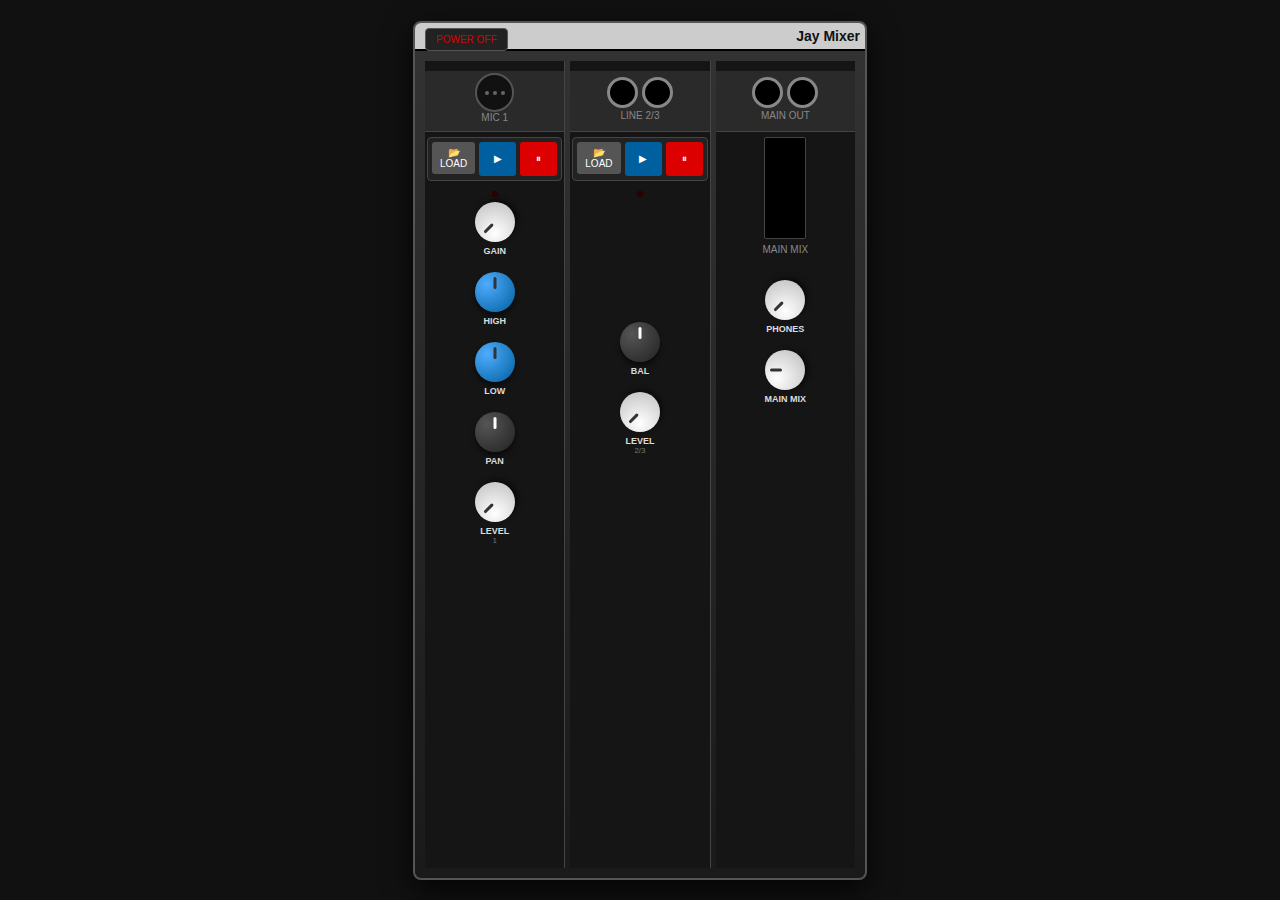
<file: index.html>
<!DOCTYPE html>
<html lang="en">
<head>
    <meta charset="UTF-8">
    <meta name="viewport" content="width=device-width, initial-scale=1.0">
    <link rel="stylesheet" href="style.css">
    <meta charset="UTF-8">
    <meta name="viewport" content="width=device-width, initial-scale=1.0, user-scalable=no">
    <title>Web Audio Mixer 502S</title>
</head>
<body>
    <div class="mixer-container">
    <button id="powerBtn" class="power-btn">POWER OFF</button>
    <div class="header">Jay Mixer</div>
    <div class="main-panel">
    <!-- CHANNEL 1 (MIC/MONO) -->
    <div class="strip">
    <div class="jack-container">
    <div class="xlr"><div></div><div></div><div></div></div>
    <div class="section-label">MIC 1</div>
    </div>
    <!-- PLAYER 1 -->
    <div class="player-controls">
    <button class="btn-control btn-load" onclick="document.getElementById('file1').click()">📂 LOAD</button>
    <button class="btn-control btn-play" onclick="controlPlayer(1, 'play')">▶</button>
    <button class="btn-control btn-pause" onclick="controlPlayer(1, 'pause')">⏸</button>
    </div>
    <input type="file" id="file1" accept="audio/*">
    <div id="led1" class="status-led"></div>
    <!-- GAIN -->
    <div class="knob-wrapper">
    <div class="knob k-white" data-control="gain" data-channel="1" style="transform: rotate(-135deg);"></div>
    <div class="knob-label">GAIN</div>
    </div>
    <!-- EQ HIGH -->
    <div class="knob-wrapper">
    <div class="knob k-blue" data-control="high" data-channel="1" style="transform: rotate(0deg);"></div>
    <div class="knob-label">HIGH</div>
    </div>
    <!-- EQ LOW -->
    <div class="knob-wrapper">
    <div class="knob k-blue" data-control="low" data-channel="1" style="transform: rotate(0deg);"></div>
    <div class="knob-label">LOW</div>
    </div>
    <!-- PAN -->
    <div class="knob-wrapper">
    <div class="knob k-dark" data-control="pan" data-channel="1" style="transform: rotate(0deg);"></div>
    <div class="knob-label">PAN</div>
    </div>
    <!-- LEVEL -->
    <div class="knob-wrapper">
    <div class="knob k-white" data-control="level" data-channel="1" style="transform: rotate(-135deg);"></div>
    <div class="knob-label">LEVEL</div>
    <div class="sub-label">1</div>
    </div>
    </div>
    <!-- CHANNEL 2/3 (STEREO) -->
    <div class="strip">
    <div class="jack-container">
    <div style="display:flex;"><div class="jack"></div><div class="jack"></div></div>
    <div class="section-label">LINE 2/3</div>
    </div>
    <!-- PLAYER 2 -->
    <div class="player-controls">
    <button class="btn-control btn-load" onclick="document.getElementById('file2').click()">📂 LOAD</button>
    <button class="btn-control btn-play" onclick="controlPlayer(2, 'play')">▶</button>
    <button class="btn-control btn-pause" onclick="controlPlayer(2, 'pause')">⏸</button>
    </div>
    <input type="file" id="file2" accept="audio/*">
    <div id="led2" class="status-led"></div>
    <div style="height: 120px;"></div> <!-- Spacer -->
    <!-- BAL -->
    <div class="knob-wrapper">
    <div class="knob k-dark" data-control="pan" data-channel="2" style="transform: rotate(0deg);"></div>
    <div class="knob-label">BAL</div>
    </div>
    <!-- LEVEL -->
    <div class="knob-wrapper">
    <div class="knob k-white" data-control="level" data-channel="2" style="transform: rotate(-135deg);"></div>
    <div class="knob-label">LEVEL</div>
    <div class="sub-label">2/3</div>
    </div>
    </div>
    <!-- MAIN SECTION -->
    <div class="strip">
    <div class="jack-container">
    <div style="display:flex;"><div class="jack"></div><div class="jack"></div></div>
    <div class="section-label">MAIN OUT</div>
    </div>
    <!-- VISUALIZER -->
    <div class="meter-section">
    <canvas id="vuMeter" width="40" height="100"></canvas>
    <div class="section-label" style="margin-top:5px;">MAIN MIX</div>
    </div>
    <!-- PHONES -->
    <div class="knob-wrapper">
    <div class="knob k-white" data-control="phones" data-channel="master" style="transform: rotate(-135deg);"></div>
    <div class="knob-label">PHONES</div>
    </div>
    <!-- MAIN MIX -->
    <div class="knob-wrapper">
    <div class="knob k-white" data-control="main" data-channel="master" style="transform: rotate(-90deg);"></div>
    <div class="knob-label">MAIN MIX</div>
    </div>
    </div>
    </div>
    </div>
    <script src="app.js"></script>
</body>
</html>
</file>
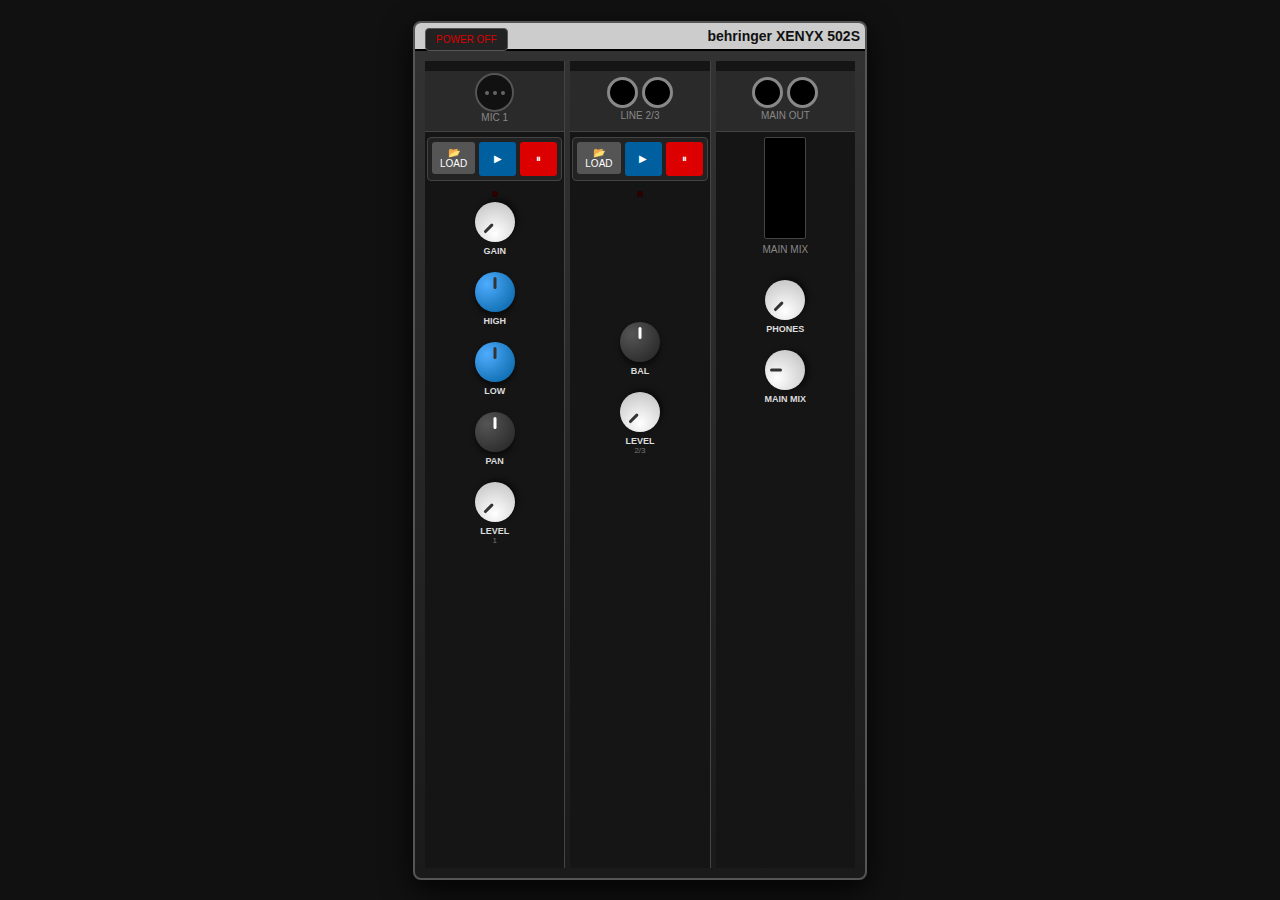
<file: test.html>
<!DOCTYPE html>
<html lang="en">
<head>
    <meta charset="UTF-8">
    <meta name="viewport" content="width=device-width, initial-scale=1.0">
    <link rel="stylesheet" href="style.css">
    <meta charset="UTF-8">
    <meta name="viewport" content="width=device-width, initial-scale=1.0, user-scalable=no">
    <title>Web Audio Mixer 502S</title>
</head>
<body>
    <div class="mixer-container">
    <button id="powerBtn" class="power-btn">POWER OFF</button>
    <div class="header">behringer XENYX 502S</div>
    <div class="main-panel">
    <!-- CHANNEL 1 (MIC/MONO) -->
    <div class="strip">
    <div class="jack-container">
    <div class="xlr"><div></div><div></div><div></div></div>
    <div class="section-label">MIC 1</div>
    </div>
    <!-- PLAYER 1 -->
    <div class="player-controls">
    <button class="btn-control btn-load" onclick="document.getElementById('file1').click()">📂 LOAD</button>
    <button class="btn-control btn-play" onclick="controlPlayer(1, 'play')">▶</button>
    <button class="btn-control btn-pause" onclick="controlPlayer(1, 'pause')">⏸</button>
    </div>
    <input type="file" id="file1" accept="audio/*">
    <div id="led1" class="status-led"></div>
    <!-- GAIN -->
    <div class="knob-wrapper">
    <div class="knob k-white" data-control="gain" data-channel="1" style="transform: rotate(-135deg);"></div>
    <div class="knob-label">GAIN</div>
    </div>
    <!-- EQ HIGH -->
    <div class="knob-wrapper">
    <div class="knob k-blue" data-control="high" data-channel="1" style="transform: rotate(0deg);"></div>
    <div class="knob-label">HIGH</div>
    </div>
    <!-- EQ LOW -->
    <div class="knob-wrapper">
    <div class="knob k-blue" data-control="low" data-channel="1" style="transform: rotate(0deg);"></div>
    <div class="knob-label">LOW</div>
    </div>
    <!-- PAN -->
    <div class="knob-wrapper">
    <div class="knob k-dark" data-control="pan" data-channel="1" style="transform: rotate(0deg);"></div>
    <div class="knob-label">PAN</div>
    </div>
    <!-- LEVEL -->
    <div class="knob-wrapper">
    <div class="knob k-white" data-control="level" data-channel="1" style="transform: rotate(-135deg);"></div>
    <div class="knob-label">LEVEL</div>
    <div class="sub-label">1</div>
    </div>
    </div>
    <!-- CHANNEL 2/3 (STEREO) -->
    <div class="strip">
    <div class="jack-container">
    <div style="display:flex;"><div class="jack"></div><div class="jack"></div></div>
    <div class="section-label">LINE 2/3</div>
    </div>
    <!-- PLAYER 2 -->
    <div class="player-controls">
    <button class="btn-control btn-load" onclick="document.getElementById('file2').click()">📂 LOAD</button>
    <button class="btn-control btn-play" onclick="controlPlayer(2, 'play')">▶</button>
    <button class="btn-control btn-pause" onclick="controlPlayer(2, 'pause')">⏸</button>
    </div>
    <input type="file" id="file2" accept="audio/*">
    <div id="led2" class="status-led"></div>
    <div style="height: 120px;"></div> <!-- Spacer -->
    <!-- BAL -->
    <div class="knob-wrapper">
    <div class="knob k-dark" data-control="pan" data-channel="2" style="transform: rotate(0deg);"></div>
    <div class="knob-label">BAL</div>
    </div>
    <!-- LEVEL -->
    <div class="knob-wrapper">
    <div class="knob k-white" data-control="level" data-channel="2" style="transform: rotate(-135deg);"></div>
    <div class="knob-label">LEVEL</div>
    <div class="sub-label">2/3</div>
    </div>
    </div>
    <!-- MAIN SECTION -->
    <div class="strip">
    <div class="jack-container">
    <div style="display:flex;"><div class="jack"></div><div class="jack"></div></div>
    <div class="section-label">MAIN OUT</div>
    </div>
    <!-- VISUALIZER -->
    <div class="meter-section">
    <canvas id="vuMeter" width="40" height="100"></canvas>
    <div class="section-label" style="margin-top:5px;">MAIN MIX</div>
    </div>
    <!-- PHONES -->
    <div class="knob-wrapper">
    <div class="knob k-white" data-control="phones" data-channel="master" style="transform: rotate(-135deg);"></div>
    <div class="knob-label">PHONES</div>
    </div>
    <!-- MAIN MIX -->
    <div class="knob-wrapper">
    <div class="knob k-white" data-control="main" data-channel="master" style="transform: rotate(-90deg);"></div>
    <div class="knob-label">MAIN MIX</div>
    </div>
    </div>
    </div>
    </div>
    <script src="app.js"></script>
</body>
</html>
</file>
<file: style.css>
:root {
            --bg-color: #222;
            --panel-color: #1a1a1a;
            --text-color: #ddd;
            --knob-white: #e0e0e0;
            --knob-blue: #005f9e;
            --knob-dark: #333;
            --accent-red: #d00;
            --accent-green: #0d0;
        }

        body {
            background-color: #111;
            color: var(--text-color);
            font-family: 'Segoe UI', Tahoma, Geneva, Verdana, sans-serif;
            display: flex;
            justify-content: center;
            align-items: center;
            min-height: 100vh;
            margin: 0;
            overflow: hidden;
        }

        /* MIXER CHASSIS */
        .mixer-container {
            background: linear-gradient(180deg, #333 0%, #1a1a1a 100%);
            border: 2px solid #555;
            border-radius: 8px;
            box-shadow: 0 10px 30px rgba(0,0,0,0.8);
            width: 100%;
            max-width: 450px;
            height: 95vh;
            display: flex;
            flex-direction: column;
            position: relative;
        }

        .header {
            background-color: #ccc;
            color: #111;
            padding: 5px;
            font-weight: bold;
            font-size: 14px;
            text-align: right;
            border-bottom: 2px solid #000;
            border-top-left-radius: 6px;
            border-top-right-radius: 6px;
        }

        .main-panel {
            display: flex;
            flex: 1;
            overflow-y: auto;
            padding: 10px;
            gap: 5px;
        }

        /* STRIPS */
        .strip {
            flex: 1;
            background-color: #151515;
            border-right: 1px solid #444;
            display: flex;
            flex-direction: column;
            align-items: center;
            padding-top: 10px;
            position: relative;
        }

        .strip:last-child {
            border-right: none;
        }

        .section-label {
            font-size: 10px;
            margin-bottom: 5px;
            color: #888;
            text-transform: uppercase;
        }

        /* PLAYER CONTROLS */
        .player-controls {
            display: flex;
            flex-wrap: wrap;
            justify-content: center;
            gap: 4px;
            width: 90%;
            margin-bottom: 10px;
            background: #222;
            padding: 4px;
            border-radius: 4px;
            border: 1px solid #444;
        }

        .btn-control {
            border: none;
            border-radius: 3px;
            font-size: 10px;
            padding: 5px 8px;
            cursor: pointer;
            color: white;
            flex: 1;
            text-align: center;
        }

        .btn-load { background: #555; width: 100%; margin-bottom: 2px; }
        .btn-play { background: #005f9e; }
        .btn-pause { background: #d00; }
        
        .btn-control:active { transform: scale(0.95); }

        /* KNOB STYLING */
        .knob-wrapper {
            position: relative;
            width: 50px;
            height: 65px;
            display: flex;
            flex-direction: column;
            align-items: center;
            margin-bottom: 5px;
        }

        .knob {
            width: 40px;
            height: 40px;
            border-radius: 50%;
            position: relative;
            box-shadow: 0 4px 5px rgba(0,0,0,0.5);
            cursor: pointer;
            transition: transform 0.1s;
            touch-action: none;
        }

        .k-white { background: radial-gradient(circle at 30% 30%, #fff, #bbb); }
        .k-blue { background: radial-gradient(circle at 30% 30%, #4facfe, #005f9e); }
        .k-dark { background: radial-gradient(circle at 30% 30%, #555, #222); }

        .knob::after {
            content: '';
            position: absolute;
            top: 5px;
            left: 50%;
            width: 3px;
            height: 12px;
            background-color: #333;
            transform: translateX(-50%);
            border-radius: 2px;
        }
        .k-dark::after { background-color: #fff; }

        .knob-label {
            font-size: 9px;
            margin-top: 4px;
            text-align: center;
            font-weight: bold;
        }
        .sub-label { font-size: 8px; color: #777; }

        /* JACKS */
        .jack-container {
            width: 100%;
            height: 60px;
            background: #2a2a2a;
            margin-bottom: 5px;
            display: flex;
            flex-direction: column;
            align-items: center;
            justify-content: center;
            border-bottom: 1px solid #444;
        }

        .jack {
            width: 25px;
            height: 25px;
            background: #000;
            border: 3px solid #888;
            border-radius: 50%;
            margin: 2px;
        }
        
        .xlr {
            width: 35px;
            height: 35px;
            background: #111;
            border: 2px solid #555;
            border-radius: 50%;
            display: flex;
            justify-content: center;
            align-items: center;
        }
        .xlr div { width: 4px; height: 4px; background: #666; border-radius: 50%; margin: 2px; }

        /* POWER & METERS */
        .power-btn {
            position: absolute;
            top: 5px;
            left: 10px;
            background: #222;
            color: #d00;
            border: 1px solid #555;
            padding: 5px 10px;
            border-radius: 4px;
            font-size: 10px;
            cursor: pointer;
            z-index: 100;
        }
        .power-on { background: #d00; color: #fff; box-shadow: 0 0 10px #d00; }

        .meter-section {
            display: flex;
            flex-direction: column;
            align-items: center;
            margin-bottom: 20px;
        }
        canvas {
            background: #000;
            border: 1px solid #444;
            border-radius: 2px;
        }

        input[type="file"] { display: none; }

        .status-led {
            width: 6px;
            height: 6px;
            border-radius: 50%;
            background-color: #300;
            margin-bottom: 5px;
            transition: background-color 0.2s;
            box-shadow: inset 0 0 2px rgba(0,0,0,0.5);
        }
        .led-active { background-color: #0f0; box-shadow: 0 0 5px #0f0; }
        .led-playing { animation: blink 1s infinite; }

        @keyframes blink { 50% { opacity: 0.5; } }
</file>
